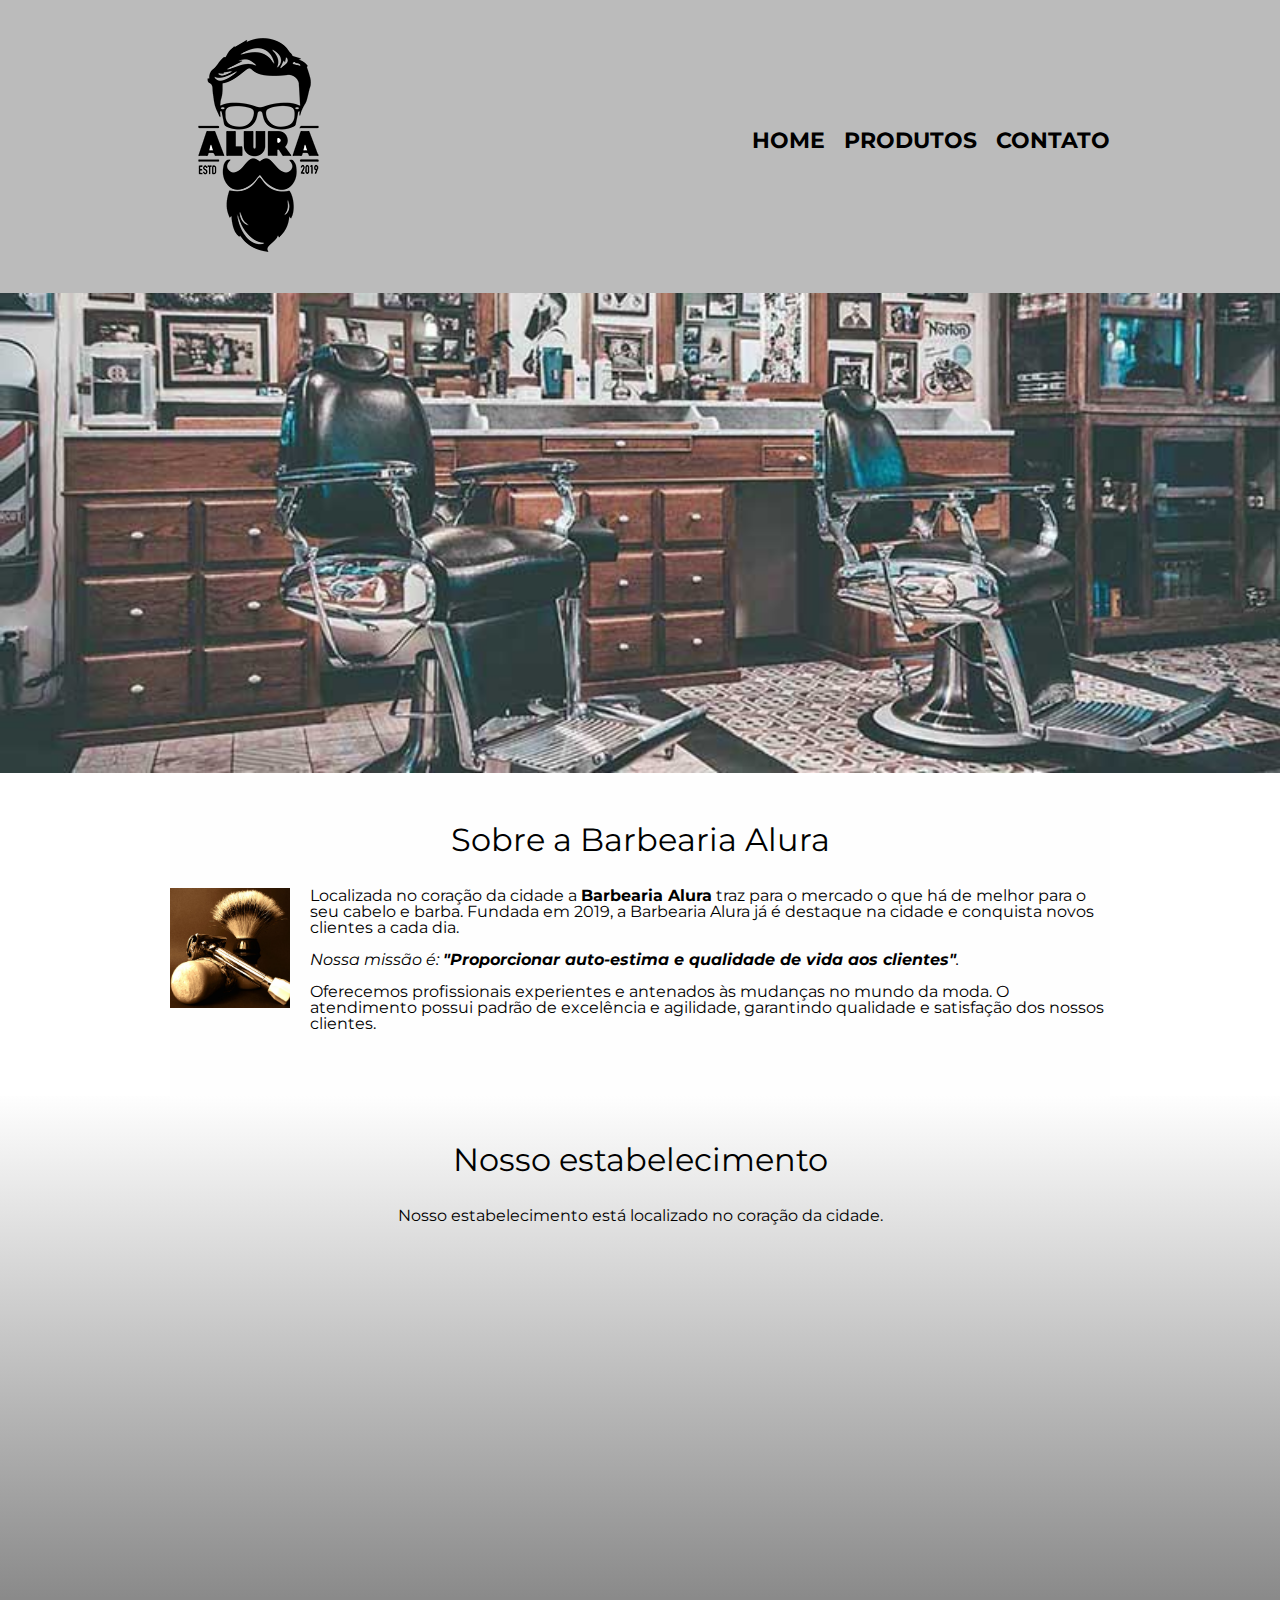
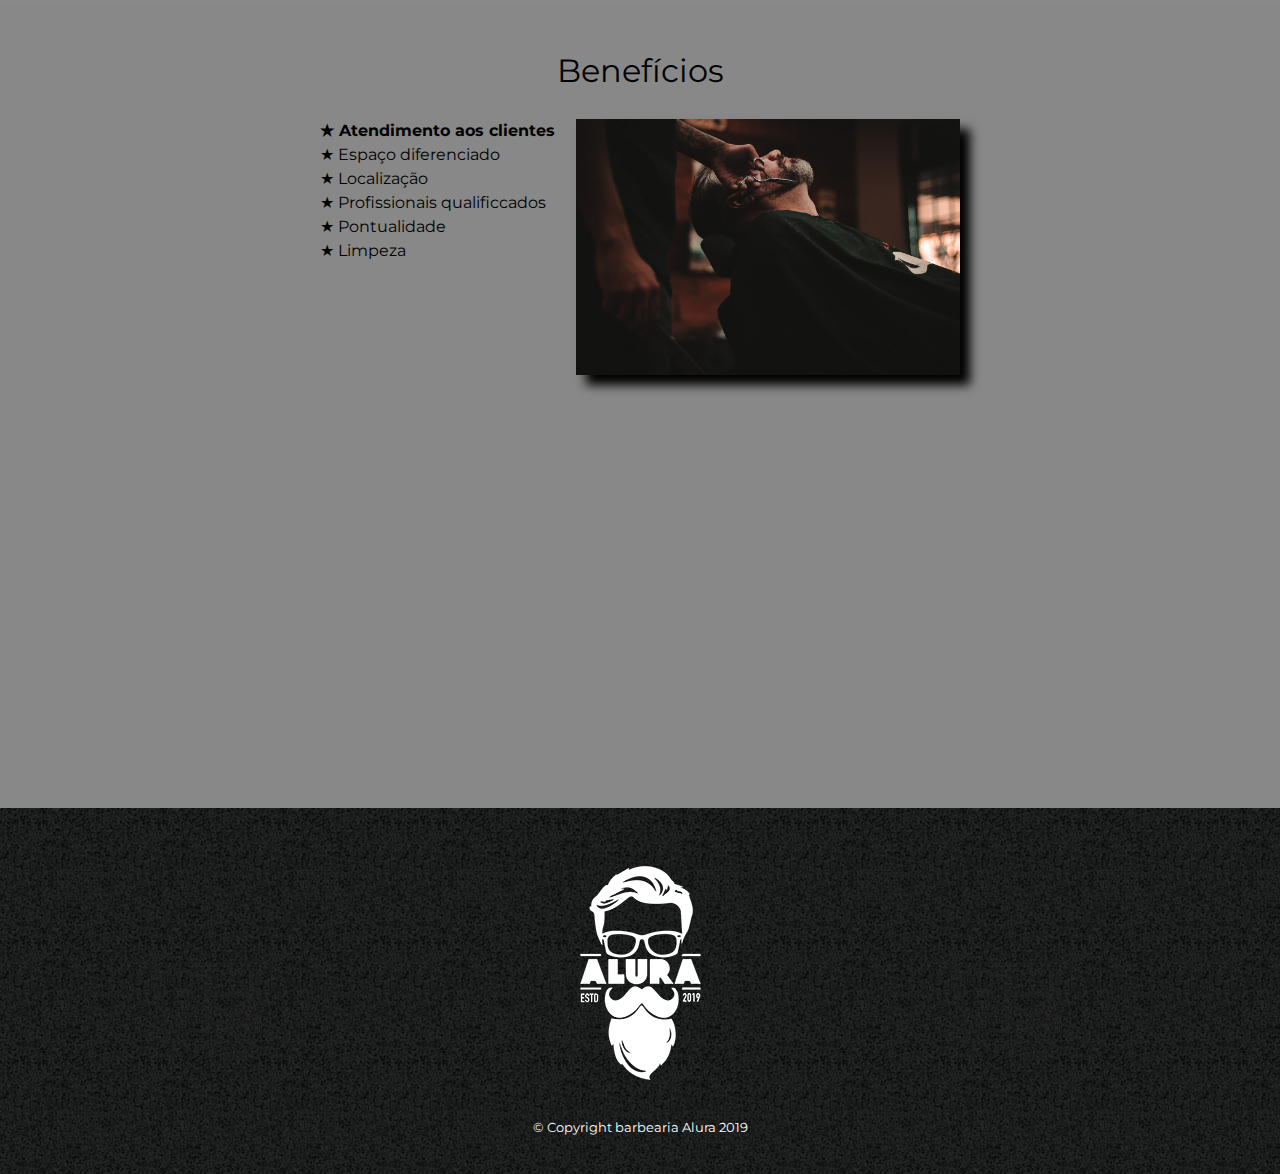
<file: index.html>
<!DOCTYPE html>
<html lang="pt-br">
<head>
    <meta charset="UTF-8">
    <meta name="viewport" content="width=device-width">
    <title>Barbearia Alura</title>

    <link rel="stylesheet" href="/style/reset.css">
    <link rel="stylesheet" href="/style/style.css">
    <link rel="preconnect" href="https://fonts.googleapis.com">
    <link rel="preconnect" href="https://fonts.gstatic.com" crossorigin>
    <link href="https://fonts.googleapis.com/css2?family=Montserrat:ital,wght@0,100;0,200;0,300;0,400;0,500;0,600;0,700;0,800;0,900;1,100;1,200;1,300;1,400;1,500;1,600;1,700;1,800;1,900&display=swap"
          rel="stylesheet">
</head>

<body>
<header>
    <div class="caixa">
        <h1><img src="/images/logo.png" alt="Logo da barbearia Alura"></h1>
        <nav>
            <ul class="navegacao">
                <li><a href="index.html">Home</a></li>
                <li><a href="/pages/produtos.html">Produtos</a></li>
                <li><a href="/pages/contato.html">Contato</a></li>
            </ul>
        </nav>
    </div>
</header>

<img class="banner" src="images/banner.jpg">

<main>
    <section class="principal">
        <h2 class="titulo-principal">Sobre a Barbearia Alura</h2>

        <img class="utensilios" src="images/utensilios.jpg" alt="Utensílios de um barbeiro.">

        <p>Localizada no coração da cidade a <strong>Barbearia Alura</strong> traz para o mercado o que há de melhor
            para o
            seu cabelo e barba.
            Fundada em 2019, a Barbearia Alura já é destaque na cidade e conquista novos clientes a cada dia.</p>

        <p id="missao"><em>Nossa missão é: <strong>"Proporcionar auto-estima e qualidade de vida aos
            clientes"</strong>.</em></p>

        <p>Oferecemos profissionais experientes e antenados às mudanças no mundo da moda.
            O atendimento possui padrão de excelência e agilidade, garantindo qualidade e satisfação dos nossos
            clientes.</p>
    </section>
    <section class="mapa">
        <h3 class="titulo-principal">Nosso estabelecimento</h3>
        <p>Nosso estabelecimento está localizado no coração da cidade.</p>

        <div class="mapa-conteudo">
            <iframe src="https://www.google.com/maps/embed?pb=!1m18!1m12!1m3!1d3656.
            0090781403233!2d-46.92875348549052!3d-23.604007369052557!2m3!1f0!2f0!3f0!
            3m2!1i1024!2i768!4f13.1!3m3!1m2!1s0x94cf07668547665d%3A0x12d1fe94d71c25ad!
            2sR.%20Roque%20Savi%C3%B3li%2C%20124%20-%20Centro%2C%20Cotia%20-
            %20SP%2C%2006700-055!5e0!3m2!1spt-BR!2sbr!4v1637582698880!5m2!1spt-BR!2sbr"
                    width="100%"
                    height="300"
                    style="border:0;"
                    allowfullscreen=""
                    loading="lazy">
            </iframe>
        </div>
    </section>
    <section class="beneficios">
        <h3 class="titulo-principal">Benefícios</h3>
        <div class="conteudo-beneficios">
            <ul class="lista-beneficios">
                <li class="itens">Atendimento aos clientes</li>
                <li class="itens">Espaço diferenciado</li>
                <li class="itens">Localização</li>
                <li class="itens">Profissionais qualificcados</li>
                <li class="itens">Pontualidade</li>
                <li class="itens">Limpeza</li>
            </ul><img src="images/beneficios.jpg" class="imagem-beneficios">

        </div>
        <div class="video">
            <iframe width="100%" height="315" src="https://www.youtube.com/embed/wcVVXUV0YUY"
                    title="YouTube video player"
                    frameborder="0"
                    allow="accelerometer; autoplay; clipboard-write; encrypted-media; gyroscope; picture-in-picture"
                    allowfullscreen>
            </iframe>
        </div>

    </section>

</main>
<footer>
    <img src="/images/logo-branco.png" alt="Logo da barbearia Alura">
    <p class="copyright">&copy; Copyright barbearia Alura 2019</p>
</footer>
</body>
</html>
</file>
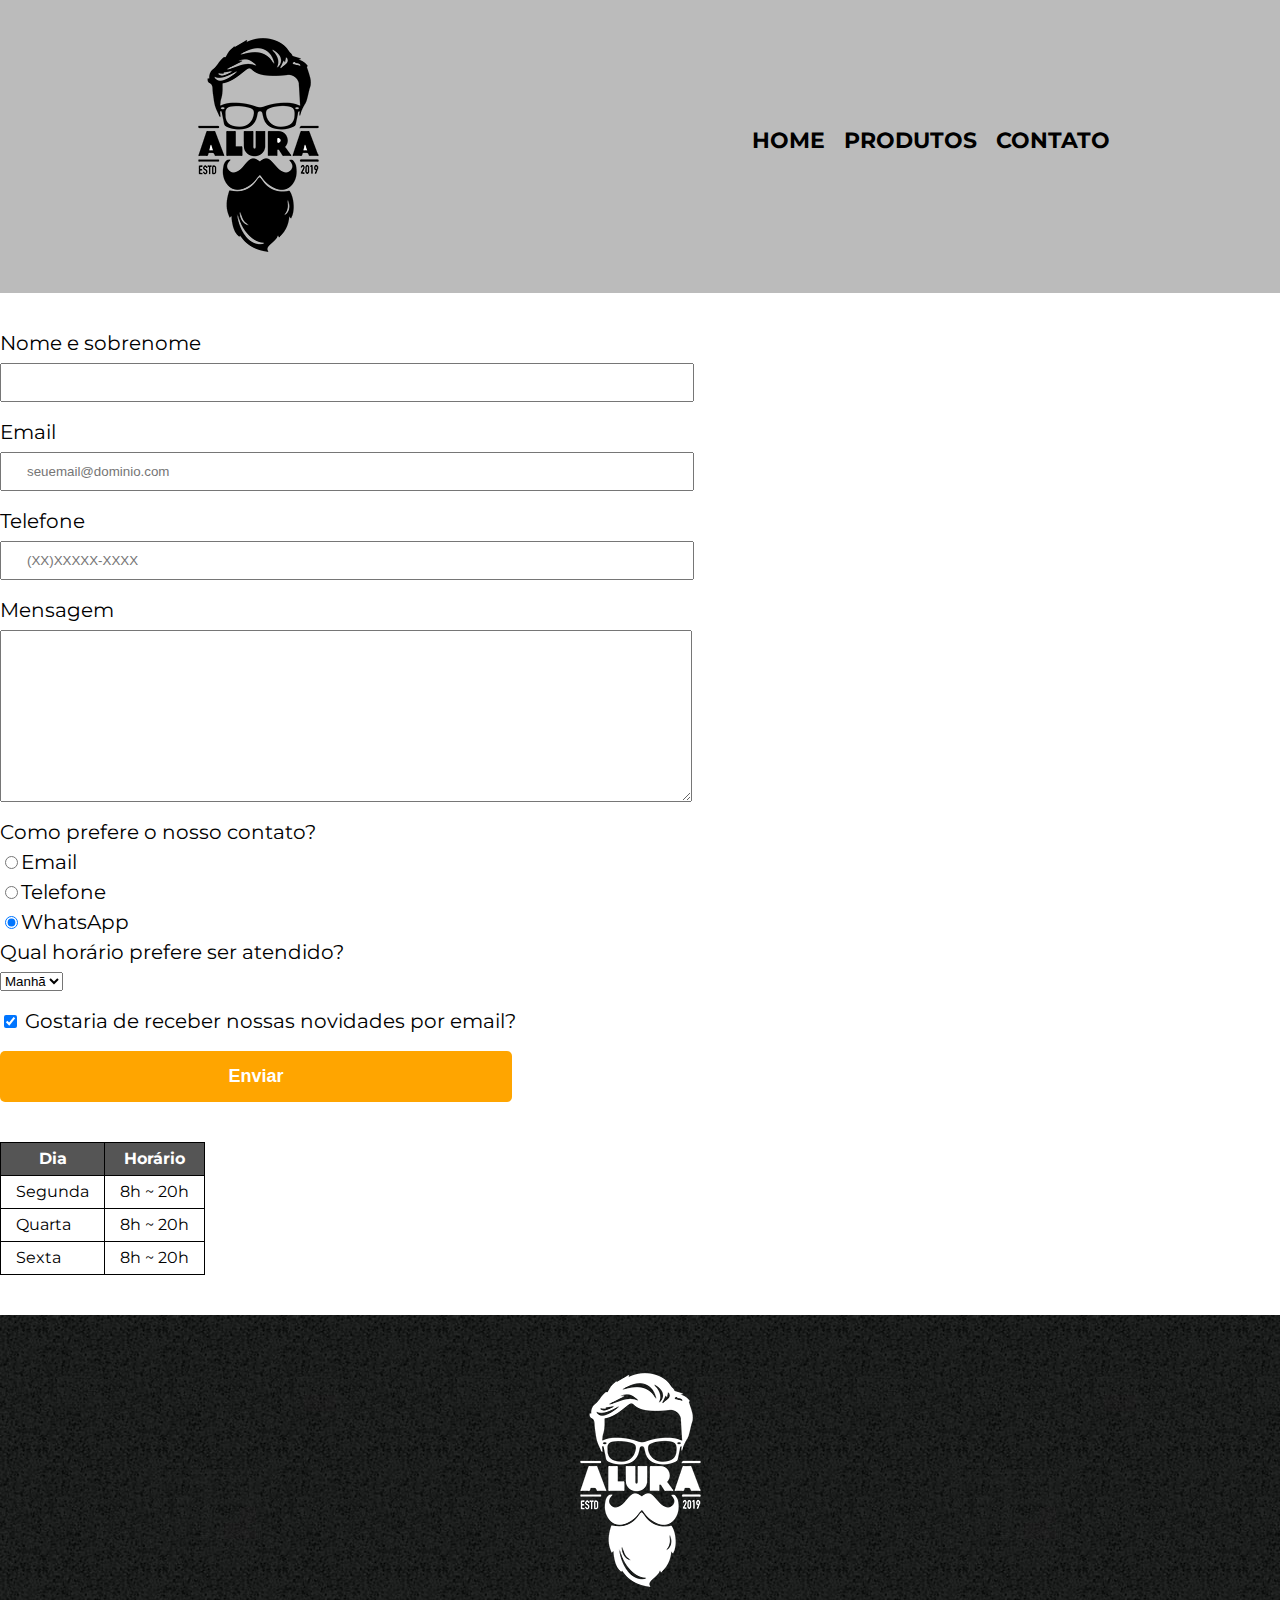
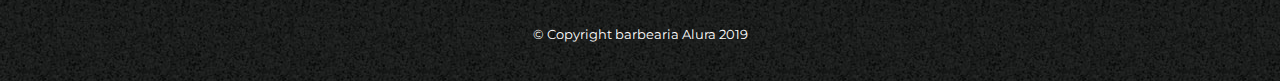
<file: pages/contato.html>
<!DOCTYPE html>
<html>
<head>
    <meta charset="UTF-8">
    <meta name="viewport" content="width=device-width">
    <title>Produtos - barbearia Alura</title>
    <link rel="stylesheet" href="/style/reset.css">
    <link rel="stylesheet" href="/style/style.css">
    <link rel="preconnect" href="https://fonts.googleapis.com">
    <link rel="preconnect" href="https://fonts.gstatic.com" crossorigin>
    <link href="https://fonts.googleapis.com/css2?family=Montserrat:ital,wght@0,100;0,200;0,300;0,400;0,500;0,600;0,700;0,800;0,900;1,100;1,200;1,300;1,400;1,500;1,600;1,700;1,800;1,900&display=swap"
          rel="stylesheet">
</head>
<body>
<header>
    <div class="caixa">
        <h1><img src="/images/logo.png" alt="Logo da barbearia Alura"></h1>
        <nav>
            <ul class="navegacao">
                <li><a href="../index.html">Home</a></li>
                <li><a href="produtos.html">Produtos</a></li>
                <li><a href="contato.html">Contato</a></li>
            </ul>
        </nav>
    </div>
</header>
<main>
    <form>
        <fieldset class="detalhes-contato">
            <label for="nomesobrenome">Nome e sobrenome</label>
            <input type="text" id="nomesobrenome" class="input-padrao" required>

            <label for="email">Email</label>
            <input type="email" id="email" class="input-padrao" required placeholder="seuemail@dominio.com">

            <label for="telefone">Telefone</label>
            <input type="tel" id="telefone" class="input-padrao" required placeholder="(XX)XXXXX-XXXX">

            <label for="mensagem">Mensagem</label>
            <textarea id="mensagem" cols="70" rows="10" class="input-padrao" required></textarea>
        </fieldset>
        <fieldset class="forma-contato">
            <legend>Como prefere o nosso contato?</legend>

            <label for="radio-email">
                <input type="radio" name="contato" value="email" id="radio-email" class="">Email
            </label>

            <label for="radio-telefone">
                <input type="radio" name="contato" value="telefone" id="radio-telefone">Telefone
            </label>

            <label for="radio-whatsapp">
                <input type="radio" name="contato" value="whatsapp" id="radio-whatsapp" checked>WhatsApp
            </label>

        </fieldset>

        <fieldset>
            <legend>Qual horário prefere ser atendido?</legend>
            <select>
                <option value="">Manhã</option>
                <option value="">Tarde</option>
                <option value="">Noite</option>
            </select>
        </fieldset>

        <label class="checkbox"><input type="checkbox" checked> Gostaria de receber nossas novidades por email?</label>

        <input type="submit" value="Enviar" class="enviar">
    </form>

    <table>
        <thead>
        <tr>
            <th>Dia</th>
            <th>Horário</th>
        </tr>
        </thead>

        <tbody>
        <tr>
            <td>Segunda</td>
            <td>8h ~ 20h</td>
        </tr>
        <tr>
            <td>Quarta</td>
            <td>8h ~ 20h</td>
        </tr>
        <tr>
            <td>Sexta</td>
            <td>8h ~ 20h</td>
        </tr>
        </tbody>
    </table>
</main>
<footer>
    <img src="/images/logo-branco.png" alt="Logo da barbearia Alura">
    <p class="copyright">&copy; Copyright barbearia Alura 2019</p>
</footer>
</body>
</html>
</file>
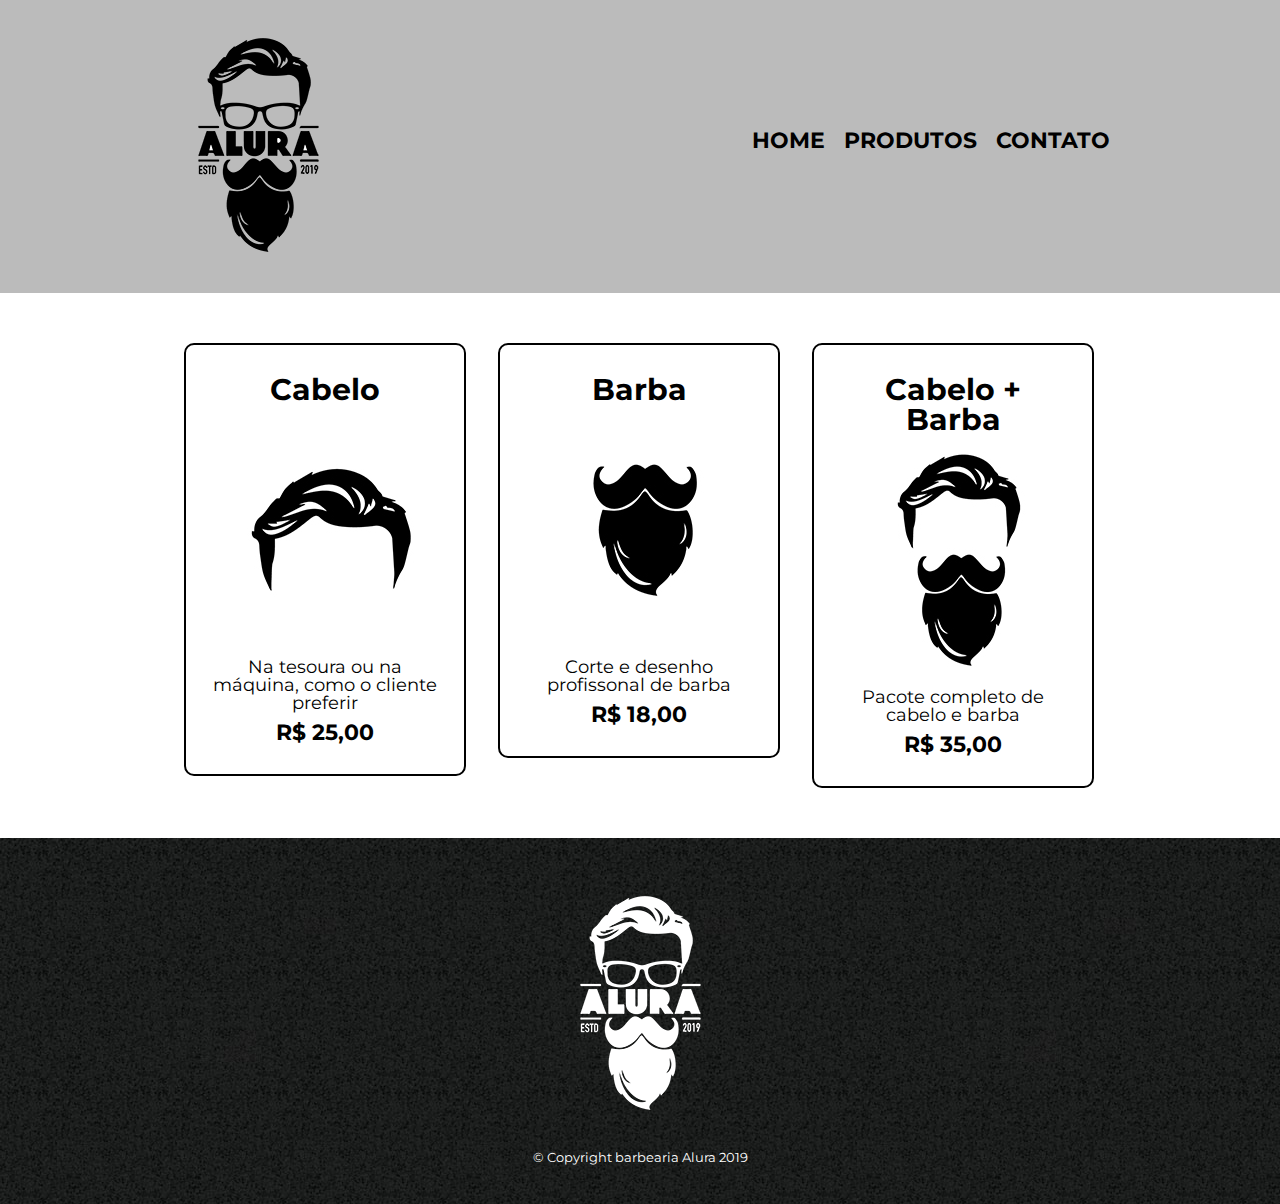
<file: pages/produtos.html>
<!DOCTYPE html>
<html>
<head>
    <meta charset="UTF-8">
    <meta name="viewport" content="width=device-width">
    <title>Produtos - barbearia Alura</title>
    <link rel="stylesheet" href="/style/reset.css">
    <link rel="stylesheet" href="/style/style.css">
    <link rel="preconnect" href="https://fonts.googleapis.com">
    <link rel="preconnect" href="https://fonts.gstatic.com" crossorigin>
    <link href="https://fonts.googleapis.com/css2?family=Montserrat:ital,wght@0,100;0,200;0,300;0,400;0,500;0,600;0,700;0,800;0,900;1,100;1,200;1,300;1,400;1,500;1,600;1,700;1,800;1,900&display=swap"
          rel="stylesheet">
</head>
<body>
<header>
    <div class="caixa">
        <h1><img src="/images/logo.png"></h1>
        <nav>
            <ul class="navegacao">
                <li><a href="../index.html">Home</a></li>
                <li><a href="produtos.html">Produtos</a></li>
                <li><a href="contato.html">Contato</a></li>
            </ul>
        </nav>
    </div>
</header>
<main>
    <ul class="produtos">
        <li>
            <h2>Cabelo</h2>
            <img src="/images/cabelo.jpg" alt="">
            <p class="produto-descricao">Na tesoura ou na máquina, como o cliente preferir</p>
            <p class="produto-preco">R$ 25,00</p>
        </li>
        <li>
            <h2>Barba</h2>
            <img src="/images/barba.jpg" alt="">
            <p class="produto-descricao">Corte e desenho profissonal de barba</p>
            <p class="produto-preco">R$ 18,00</p>
        </li>
        <li>
            <h2>Cabelo + Barba</h2>
            <img src="/images/cabelo+barba.jpg" alt="">
            <p class="produto-descricao">Pacote completo de cabelo e barba</p>
            <p class="produto-preco">R$ 35,00</p>
        </li>
    </ul>
</main>
<footer>
    <img src="/images/logo-branco.png">
    <p class="copyright">&copy; Copyright barbearia Alura 2019</p>
</footer>
</body>
</html>
</file>
<file: style/style.css>
body{
    font-family: 'Montserrat', sans-serif;
}
header{
    background: #BBBBBB;
    padding: 20px 0;
}
.caixa{
    position: relative;
    width: 940px;
    margin: 0 auto;
}
nav{
    position: absolute;
    top: 110px;
    right: 0;
}
nav li{
    display: inline;
    margin: 0 0 0 15px;
}
nav a{
    text-transform: uppercase;
    color: #000000;
    font-weight: bold;
    font-size: 22px;
    text-decoration: none;
}
nav a:hover{
    color: #C78C19;
    text-decoration: underline;
}
.produtos{
    width: 940px;
    margin: 0 auto;
    padding: 50px 0;
}
.produtos li{
    display: inline-block;
    text-align: center;
    width: 30%;
    vertical-align: top;
    margin: 0 1.5%;
    padding: 30px 20px;
    box-sizing: border-box;
    border: 2px solid #000000;
    border-radius: 10px;
}
.produtos li:hover{
    border-color: #C78C19;
}
.produtos li:active{
    border-color: #088C19;
}

.produtos li:hover h2{
    font-size: 34px;
}
.produtos h2{
    font-size: 30px;
    font-weight: bold;
}
.produto-descricao{
    font-size: 18px;
}
.produto-preco{
    font-size: 22px;
    font-weight: bold;
    margin: 10px 0 0;
}
footer{
    text-align: center;
    background: url("/images/bg.jpg");
    padding: 40px 0;
}
.copyright{
    color: #FFFFFF;
    font-size: 13px;
    margin: 20px 0 0;
}

main{

}

form{
    margin: 40px 0;
}

form label, form legend{
    display: block;
    font-size: 20px;
    margin: 0 0 10px;
}
.input-padrao {
    display: block;
    margin: 0 0 20px;
    padding: 10px 25px;
    width: 50%;
}

.checkbox{
    margin: 20px 0;
}

.enviar{
    width: 40%;
    padding: 15px 0;
    background: orange;
    color: white;
    font-weight: bold;
    font-size: 18px;
    border: none;
    border-radius: 5px;
    transition: 1s all;
    cursor: pointer;
}
.enviar:hover{
    background: darkorange;
    transform: scale(1.2);
}

table{
    margin: 20px 0 40px;
}
thead{
    background: #555555;
    color: white;
    font-weight: bold;
}
td, th{
    border: 1px solid #000000;
    padding: 8px 15px
}

/*css da página inicial*/
.banner{
    width: 100%;
}
.titulo-principal{
    text-align: center;
    font-size: 2em;
    margin: 0 0 1em;
    clear: left;
    /*color: rgba(0,0,0,0.3);*/
    /*text-shadow: 2px 2px #088C19;*/
}
/*
.titulo-principal:first-letter{
    font-weight: bold;
}

.titulo-principal:before{
    content: "[ ";
}
.titulo-principal:after{
    content: " ]";
}
 */
.principal{
    padding: 3em 0;
    background: #FEFEFE;
    width: 940px;
    margin:0 auto;
}
.principal p{
    margin: 0 0 1em;
}
.principal strong{
    font-weight: bold;
}
.principal em{
    font-style: italic;
}
.utensilios{
    width: 120px;
    float: left;
    margin: 0 20px 20px 0;
}
.mapa {
    padding: 3em 0;
    background: linear-gradient(#FEFEFE, #888888);
}
.mapa-conteudo{
    width: 940px;
    margin:0 auto;
}
.mapa p {
    margin: 0 0 2em;
    text-align: center;
}
.beneficios{
    padding: 3em 0;
    background: #888888;
}
.conteudo-beneficios{
    width: 640px;
    margin: 0 auto;
}
.lista-beneficios{
    width: 40%;
    display: inline-block;
    vertical-align: top;
}
.itens{
    line-height: 1.5;
}
.itens:first-child{
    font-weight: bold;
}
.itens:before{
    content: "★ ";
}
.imagem-beneficios{
    width: 60%;
    opacity: 1;
    transition: 400ms;
    box-shadow: 10px 10px 10px #000000;
}
.imagem-beneficios:hover{
    opacity: 0.7;
}
.video {
    width: 560px;
    margin: 2em auto;
}
/*
indica p filho de main (ignora netos)
main > p{
    background: red;
}

indica p que vem apos img (apenas o primeiro p)
main + p{
    background: red;
}
indica p que vem apos img (todos dentro do mesmo pai)
main ~ p{
    background: red;
}

indica todos p dentro de .principal que NÃO tem #missao
.principal p:not(#missao){
    background: red;
}
 */

@media screen and (max-width: 480px) {
    /*home*/
    .caixa,
    .principal,
    .conteudo-beneficios,
    .mapa-conteudo,
    .video{
        width: auto;
    }

    h1{
        text-align: center;
    }
    nav{
        position: static;
    }

    .lista-beneficios, .imagem-beneficios{
        width: 100%;
    }
    /*contato*/

    .input-padrao{
        width: calc(100% - 80px);
    }
    form{
        margin-left: 1em;
    }
    .enviar{
        padding: 10px;
        margin-left: auto;
        margin-right: auto;
        display: block;
        align-items: center;
        text-align: center;
    }
    table{
        margin: 0 auto;
        margin-bottom: 20px;
        width: calc(100% - 80px);
    }

    /*Produtos*/
    main{
        overflow: auto;
    }



}
</file>
